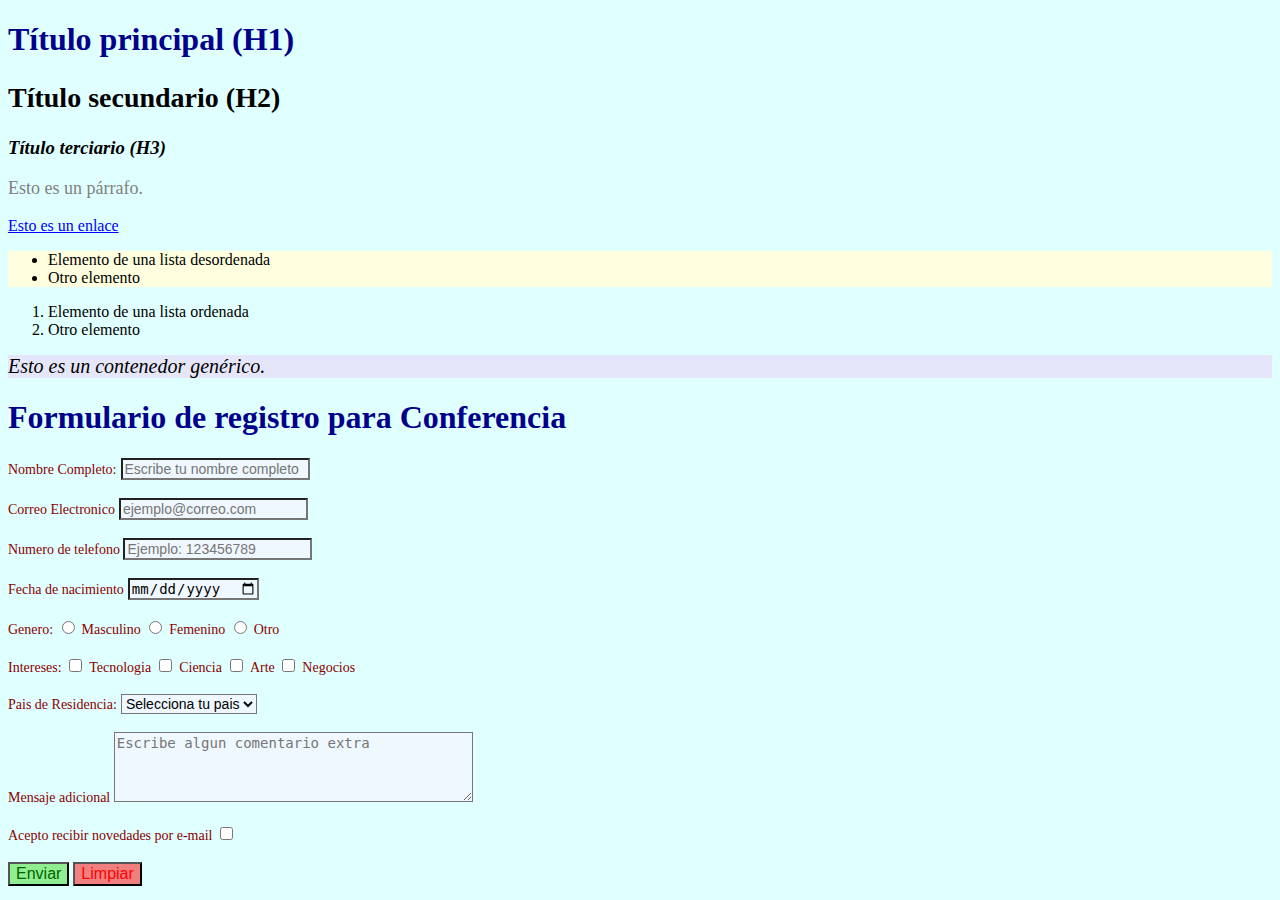
<file: index.html>
<!DOCTYPE html>
<html lang="en">
<head>
  <meta charset="UTF-8">
  <meta name="viewport" content="width=device-width, initial-scale=1.0">
  <title>Document</title>
  <link rel="stylesheet" href="27-11.css">
</head>
<body>
  
</body>
</html>
<!-- Estructura y contenido -->

<h1>Título principal (H1)</h1> <!-- Títulos de diferentes niveles -->
<h2>Título secundario (H2)</h2>
<h3>Título terciario (H3)</h3>

<p>Esto es un párrafo.</p> <!-- Texto en párrafos -->

<a href="https://example.com">Esto es un enlace</a> <!-- Enlace a otra página -->


<ul>
  <li>Elemento de una lista desordenada</li>
  <li>Otro elemento</li>
</ul> <!-- Lista desordenada -->

<ol>
  <li>Elemento de una lista ordenada</li>
  <li>Otro elemento</li>
</ol> <!-- Lista ordenada -->

<div>
  Esto es un contenedor genérico.
</div> <!-- División o contenedor -->

<!-- Formularios -->

<h1>Formulario de registro para Conferencia</h1>
    <form action="submit.html" method="POST">
        <!--Nombre Completo-->
        <label for="nombre">Nombre Completo:</label>
        <input type="text" class="formCamp" id="nombre" name="nombre" placeholder="Escribe tu nombre completo" maxlength="14" required>

        <br><br>

        <!-- Correo Electronico -->
         <label for="email">Correo Electronico</label>
         <input type="email" class="formCamp" name="email" id="email" placeholder="ejemplo@correo.com" required>

         <br><br>

         <!-- Numero de telefono -->

         <label for="telefono"> Numero de telefono </label>
         <input type="number" class="formCamp" id="telefono" name="telefono" placeholder="Ejemplo: 123456789" required>

         <br><br>

        <!-- Fecha de Nacimiento -->

        <label for="fecha"> Fecha de nacimiento</label>
        <input type="date" class="formCamp" name="fecha" id="fecha">
        <br><br>

        <!-- Genero -->

        <label> Genero: </label>
        <input type="radio" id="masculino" name="genero" value="1" required>
        <label for="masculino"> Masculino </label>
        <input type="radio" id="femenino" name="genero" value="2" required>
        <label for="femenino"> Femenino </label>
        <input type="radio" id="otro" name="genero" value="3" required>
        <label for="otro">Otro</label>

        <br><br>

        <!-- Interes -->

        <label> Intereses: </label>
        <input type="checkbox" id="tecnologia" name="intereses" value="Tecnologia">
        <label for="tecnologia">Tecnologia</label>
        <input type="checkbox" id="ciencia" name="intereses" value="Ciencia">
        <label for="ciencia">Ciencia</label>
        <input type="checkbox" id="arte" name="intereses" value="Arte">
        <label for="arte"> Arte </label>
        <input type="checkbox" id="negocios" name="intereses" value="Negocios">
        <label for="negocios"> Negocios </label>

        <br><br>

        <!--Pais de residencia-->
        <label for="pais"> Pais de Residencia:</label>
        <select class="formCamp" name="pais" id="pais">
            <option value="">Selecciona tu pais</option>
            <option value="argentina">Argentina</option>
            <option value="ecuador">Ecuador</option>
            <option value="mexico">Mexico</option>
        </select>
        <br><br>

        <!-- Mensaje Adicional -->
        <label for="mensaje">Mensaje adicional </label>
        <textarea name="mensaje" class="formCamp" id="mensaje" rows="4" cols="40" placeholder="Escribe algun comentario extra"></textarea>
        <br><br>

        <!-- ¿Acepta recibir novedades? -->
         <label for="novedades">Acepto recibir novedades por e-mail</label>
         <input type="checkbox" name="novedades" id="novedades">
        <br><br>

        <!-- Botones -->

        <button type="submit">Enviar</button>
        <button type="reset"> Limpiar </button>

    </form>
        

    </body>
</html>
</file>
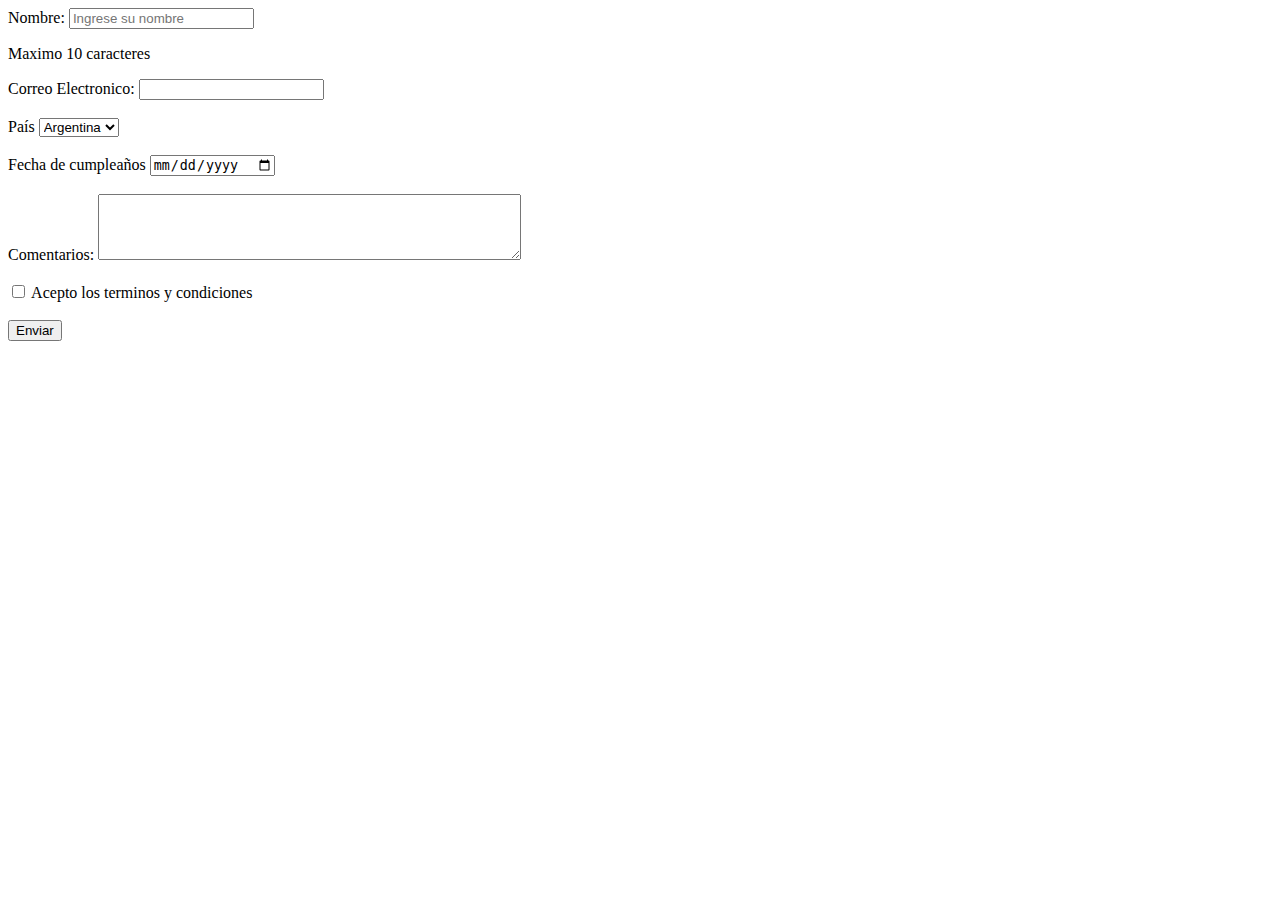
<file: form.html>
<!DOCTYPE html>
<html lang="en">
<head>
    <meta charset="UTF-8">
    <meta name="viewport" content="width=device-width, initial-scale=1.0">
    <title>Formulario De Registro</title>
</head>
<body>
    
    <!-- El formulario se inicia con la etiqueta <form> -->
    <form action="submit.html" method="POST">
        <!-- El metodo POST envia informacion, y el metodo GET trae informacion -->      
        <!--
        action: Especifica a donde se enviara el formulario.
        method: POST es el metodo HTTP que se utiliza
        -->
        <!-- Entrada de texto para el nombre -->
         <label for="nombre">Nombre:  </label>
        <input type="text" id="nombre" name="nombre" maxlength="10" pattern="[a-z]{1,10}" title="NO SE PERMITEN NUMEROS" placeholder="Ingrese su nombre" required>
        <!--type="text": Especifica un campo de texto
            id: Identificador UNICO del campo, se utiliza para asociarlo con la etiqueta <label>
            name: Nombre del campo, es importante para identificarlo en el servidor.
            maxLength: Se establece un maximo de caracteres
            pattern: Se utiliza para utilizar solamente letras y no numeros
            title: Es un mensaje de aviso de que estas haciendo algo mal
            placeholder: Indica en manera transparente que es lo que tiene que completar el usuario
            required: Hace que este campo sea obligatorio   
        -->
        <p>Maximo 10 caracteres</p>

        <!-- Input para el email -->
         <label for="email">Correo Electronico:</label>
         <input type="email" id="email" name="email" required>
        <!--
                type="email": Valida que el usuario ingrese un formato de correo valido.
        -->
                
        <br><br>

        <!-- Selector de opciones (dropdown)-->

        <label for="pais">País</label>
        <select name="pais" id="pais">
            <option value="argentina"> Argentina</option>
            <option value="ecuador"> Ecuador</option>
            <option value="mexico"> Mexico</option>

            <!--
            <select> : Crea un menu desplegable.
            <option> : Cada opcion disponible en el menú.
            value: El valor que se enviara al servidor cuando el usuario seleccione esta opcion
            -->

        </select>

        <br><br>

        <label for="cumpleaños">Fecha de cumpleaños</label>
        <input type="date" id="cumpleaños" name="cumpleaños">

        <!-- 
       <type>="date" : El tipo Date lo que hace es poder elegir cualquier fecha. 
        -->

        <br><br>

        <!-- Area de texto para comentarios -->

        <label for="comentarios"> Comentarios: </label>
        <textarea name="comentarios" id="comentraios" rows="4" cols="50"></textarea>
        <!-- 
       <textarea> : Campo para texto largo.
        rows y cols: Especifican el tamaño inicial del area de texto. 
        -->
        <br><br>

        <!-- Casilla de verificacion -->
         <label>
            <input type="checkbox" name="terminos" required>
            Acepto los terminos y condiciones
         </label>

         <!--
         type="checkbox": Crea una casilla para seleccionar o no.
         required: Hace que sea obligatorio
         -->

         <br><br>

        <!--Boton de envio de formulario -->
        <button type="submit">Enviar</button>
        <!--El atributo submit lo que hace es enviar los datos del formulario al servidor-->
    </form>



</body>
</html>
</file>
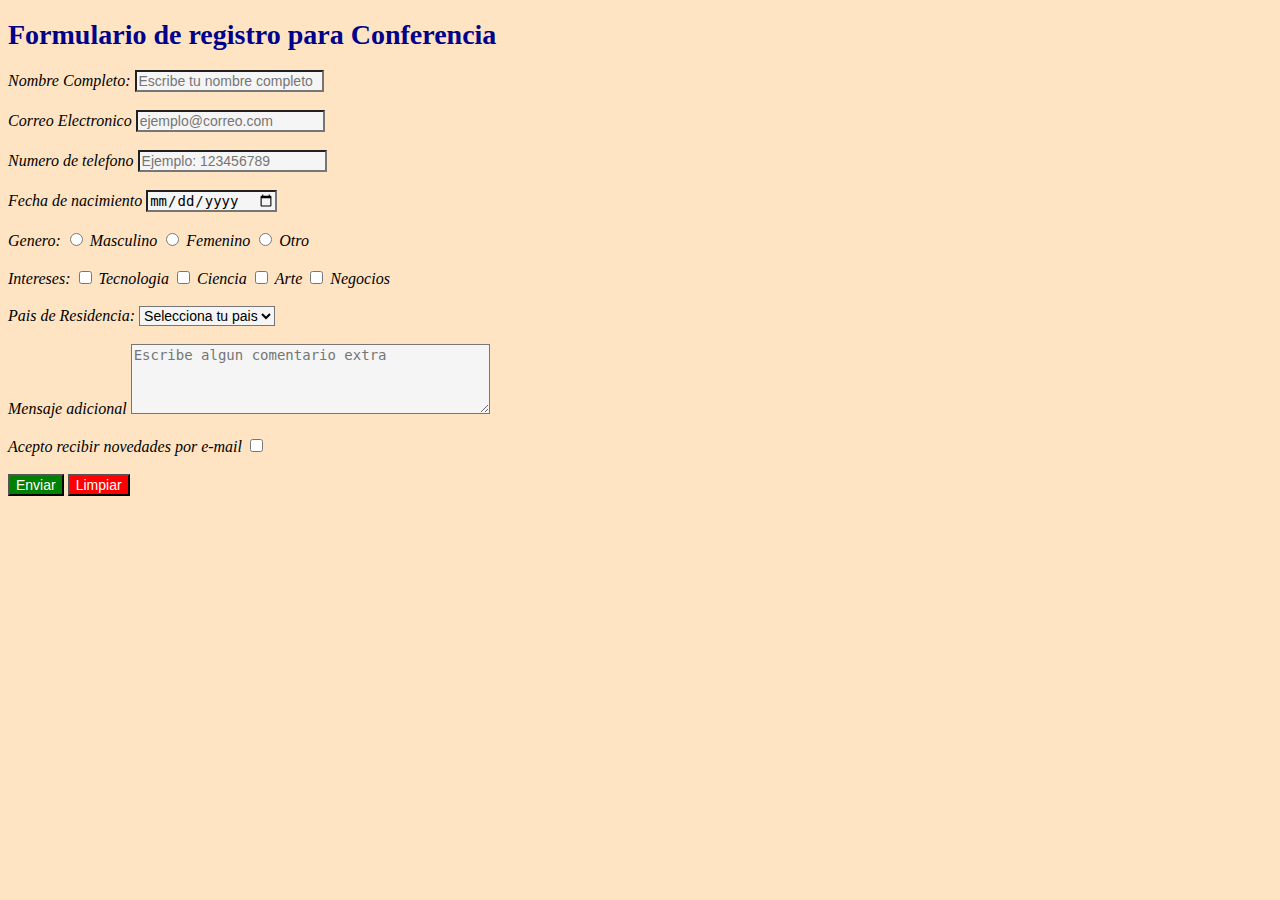
<file: registro.html>
<!DOCTYPE html>
<html lang="en">
<head>
    <meta charset="UTF-8">
    <meta name="viewport" content="width=device-width, initial-scale=1.0">
    <title>Forulario de registro para Conferencia</title>
    <link rel="stylesheet" href="styles.css">
</head>
<body>
    
    <h1>Formulario de registro para Conferencia</h1>
    <form action="submit.html" method="POST">
        <!--Nombre Completo-->
        <label for="nombre">Nombre Completo:</label>
        <input type="text" class="fondoClaro" name="nombre" placeholder="Escribe tu nombre completo" maxlength="14" required>

        <br><br>

        <!-- Correo Electronico -->
         <label for="email">Correo Electronico</label>
         <input type="email" class="fondoClaro" name="email" id="email" placeholder="ejemplo@correo.com" required>

         <br><br>

         <!-- Numero de telefono -->

         <label for="telefono"> Numero de telefono </label>
         <input type="number" class="fondoClaro" id="telefono" name="telefono" placeholder="Ejemplo: 123456789" required>

         <br><br>

        <!-- Fecha de Nacimiento -->

        <label for="fecha"> Fecha de nacimiento</label>
        <input type="date" class="fondoClaro" name="fecha" id="fecha">
        <br><br>

        <!-- Genero -->

        <label> Genero: </label>
        <input type="radio" class="RYC"  id="masculino" name="genero" value="1" required>
        <label for="masculino"> Masculino </label>
        <input type="radio" class="RYC" id="femenino" name="genero" value="2" required>
        <label for="femenino"> Femenino </label>
        <input type="radio" class="RYC" id="otro" name="genero" value="3" required>
        <label for="otro">Otro</label>

        <br><br>

        <!-- Interes -->

        <label> Intereses: </label>
        <input type="checkbox" class="RYC" id="tecnologia" name="intereses" value="Tecnologia">
        <label for="tecnologia">Tecnologia</label>
        <input type="checkbox" class="RYC" id="ciencia" name="intereses" value="Ciencia">
        <label for="ciencia">Ciencia</label>
        <input type="checkbox" class="RYC" id="arte" name="intereses" value="Arte">
        <label for="arte"> Arte </label>
        <input type="checkbox" class="RYC" id="negocios" name="intereses" value="Negocios">
        <label for="negocios"> Negocios </label>

        <br><br>

        <!--Pais de residencia-->
        <label for="pais"> Pais de Residencia:</label>
        <select name="pais" class="fondoClaro" id="pais">
            <option value="">Selecciona tu pais</option>
            <option value="argentina">Argentina</option>
            <option value="ecuador">Ecuador</option>
            <option value="mexico">Mexico</option>
        </select>
        <br><br>

        <!-- Mensaje Adicional -->
        <label for="mensaje">Mensaje adicional </label>
        <textarea name="mensaje" class="fondoClaro" id="mensaje" rows="4" cols="40" placeholder="Escribe algun comentario extra"></textarea>
        <br><br>

        <!-- ¿Acepta recibir novedades? -->
         <label for="novedades">Acepto recibir novedades por e-mail</label>
         <input type="checkbox" name="novedades" id="novedades">
        <br><br>

        <!-- Botones -->

        <button type="submit">Enviar</button>
        <button type="reset" class="reset"> Limpiar </button>

    </form>

</body>
</html>
</file>
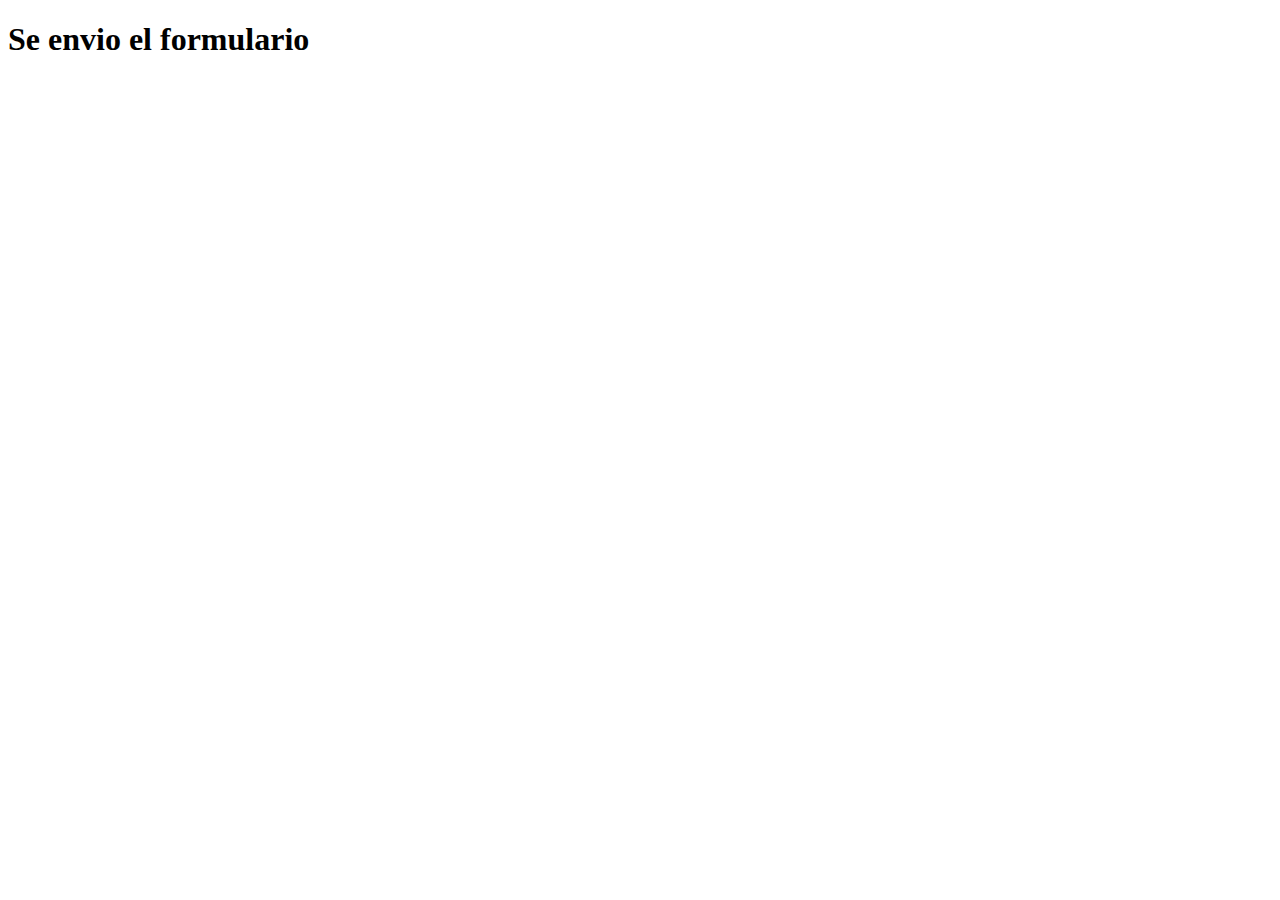
<file: submit.html>
<!DOCTYPE html>
<html lang="en">
<head>
    <meta charset="UTF-8">
    <meta name="viewport" content="width=device-width, initial-scale=1.0">
    <title>Document</title>
</head>
<body>
    <h1>Se envio el formulario</h1>
</body>
</html>
</file>
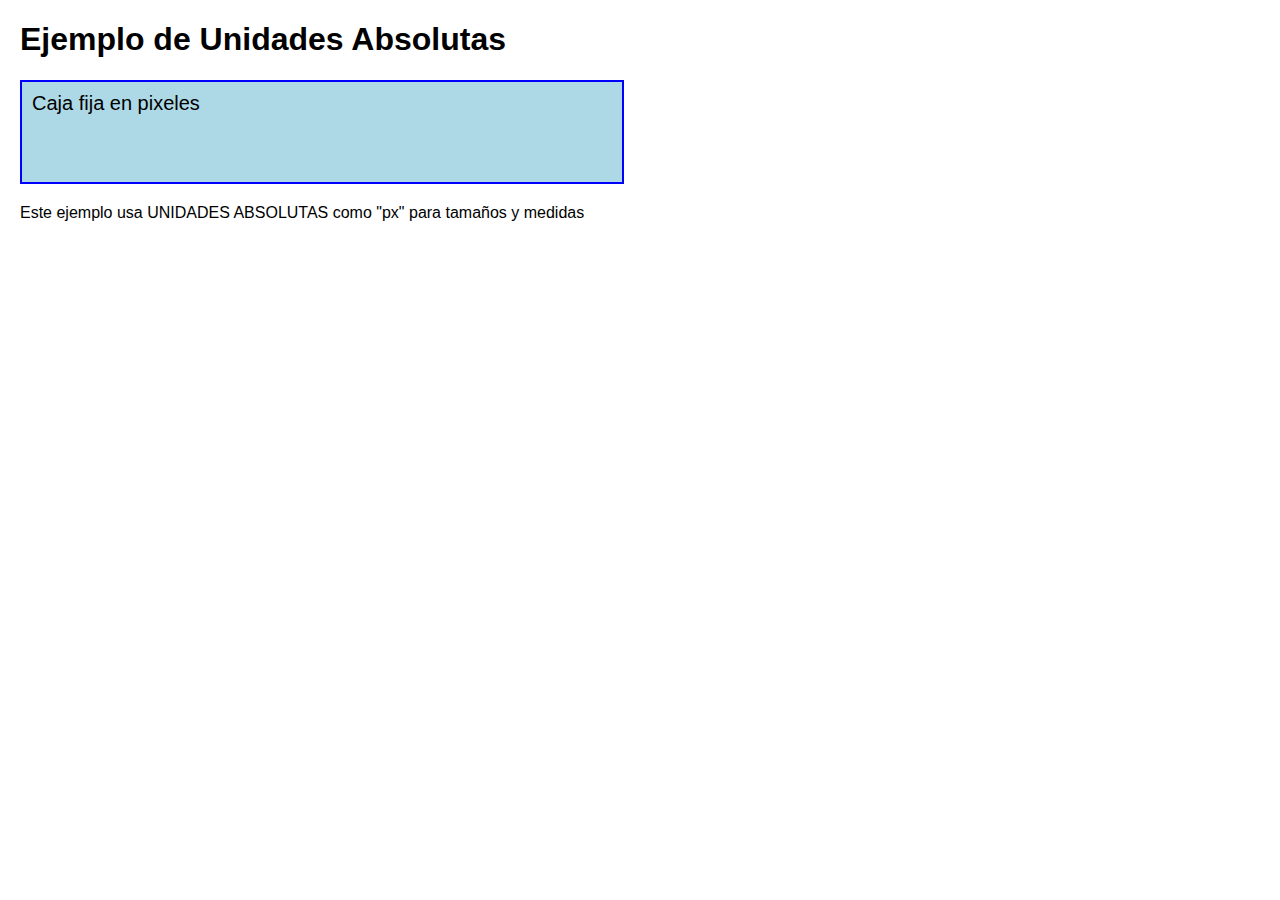
<file: udma.html>
<!DOCTYPE html>
<html lang="en">
<head>
    <meta charset="UTF-8">
    <meta name="viewport" content="width=device-width, initial-scale=1.0">
    <link rel="stylesheet" href="udma.css">
    <title>Unidades de Medidas Absolutas</title>
</head>
<body>
    <h1>Ejemplo de Unidades Absolutas</h1>
    <div class="box">
        <p class="text"> Caja fija en pixeles</p>
    </div>
    <p>Este ejemplo usa UNIDADES ABSOLUTAS como "px" para tamaños y medidas</p>
</body>
</html>
</file>
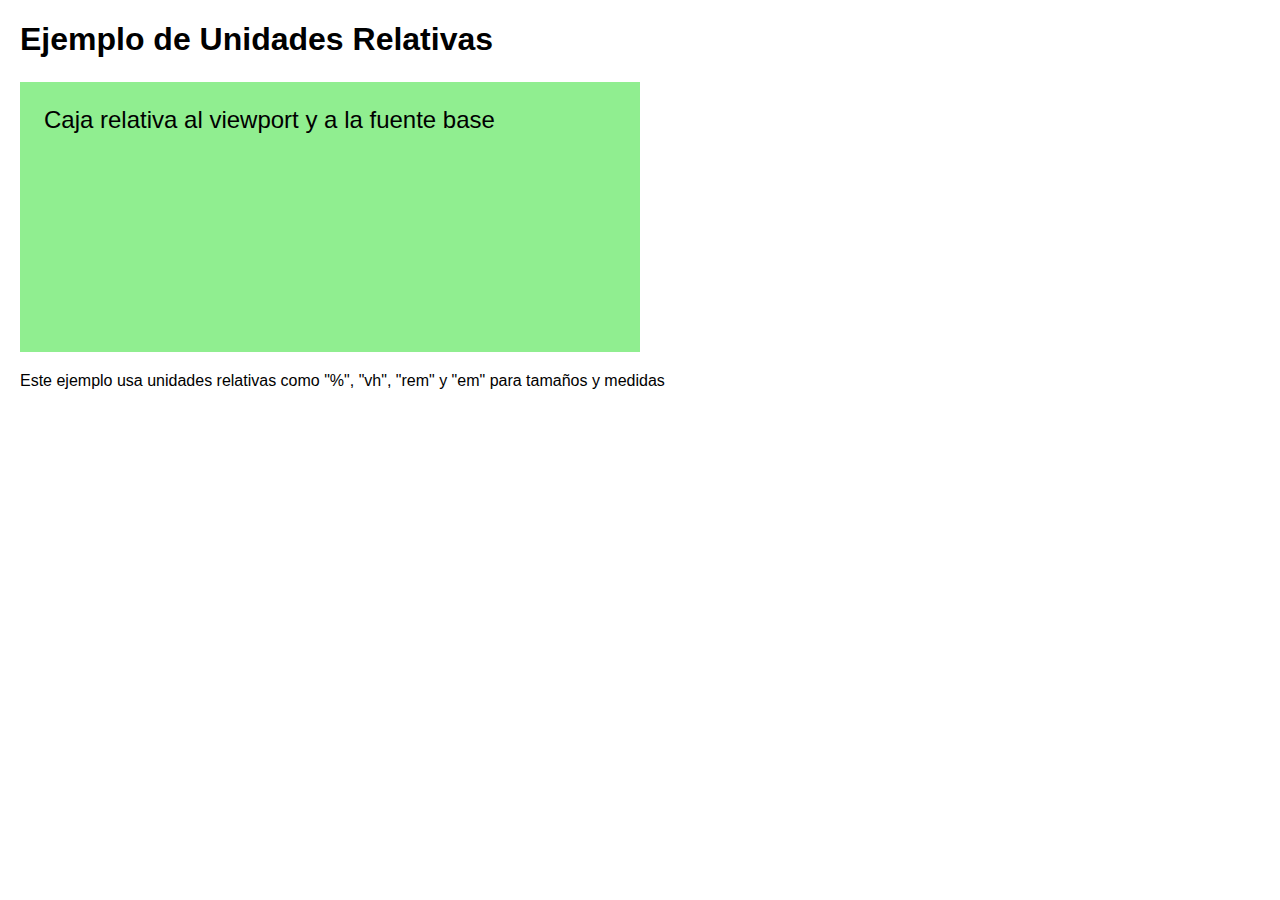
<file: udmr.html>
<!DOCTYPE html>
<html lang="en">
<head>
    <meta charset="UTF-8">
    <meta name="viewport" content="width=device-width, initial-scale=1.0">
    <link rel="stylesheet" href="udmr.css">
    <title>Unidades de Medidas Relativas</title>
</head>
<body>
    <h1> Ejemplo de Unidades Relativas</h1>
    <div class="container">
        <p class="text"> Caja relativa al viewport y a la fuente base</p>
    </div>
    <p> Este ejemplo usa unidades relativas como "%", "vh", "rem" y "em" para tamaños y medidas</p>
</body>
</html>
</file>
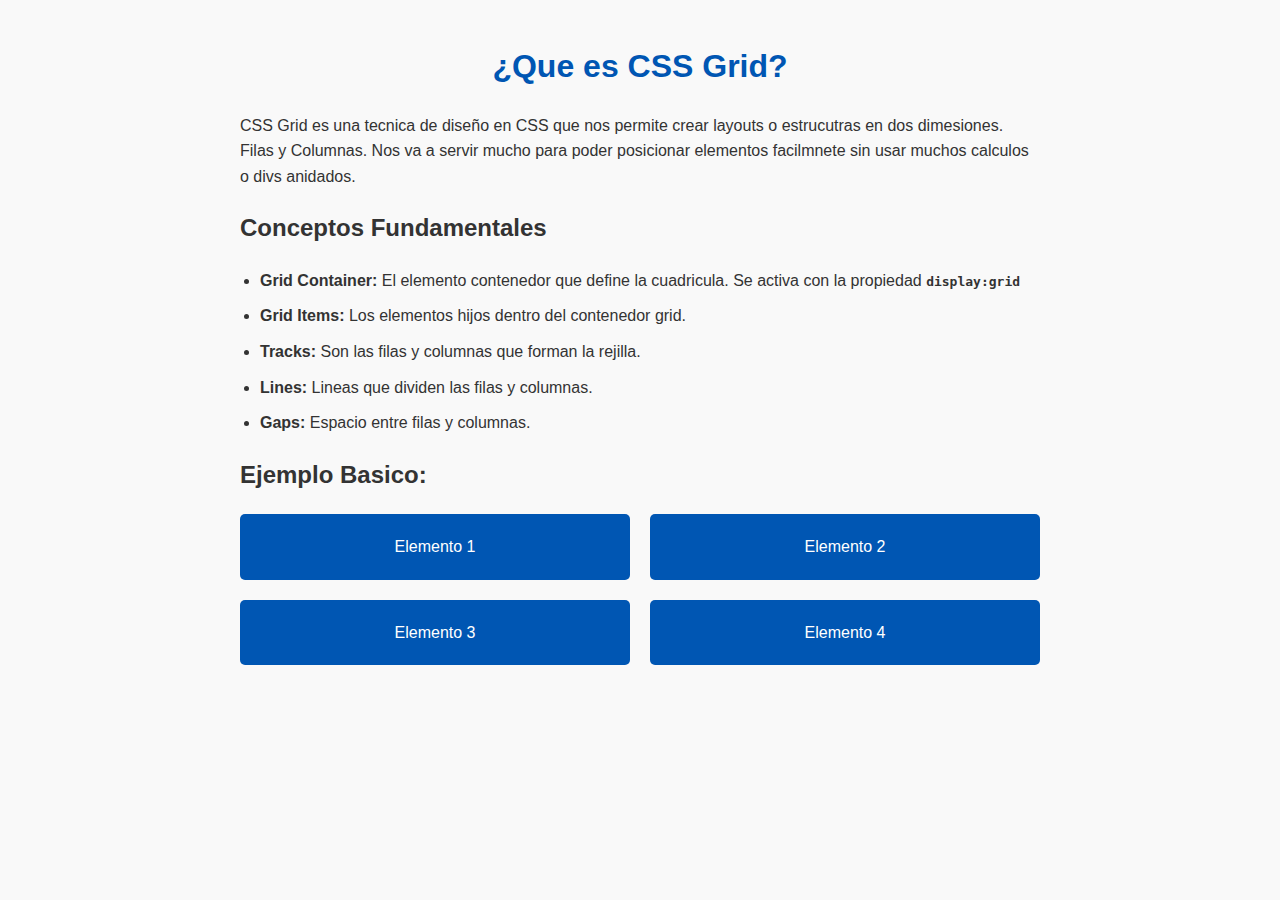
<file: grid/grid.html>
<!DOCTYPE html>
<html lang="en">
<head>
    <meta charset="UTF-8">
    <meta name="viewport" content="width=device-width, initial-scale=1.0">
    <title>Grid Explicacion</title>
    <link rel="stylesheet" href="grid.css">
</head>
<body>
<div class="container">
    <h1>¿Que es CSS Grid?</h1>
    <p>
        CSS Grid es una tecnica de diseño en CSS que nos permite crear layouts o estrucutras en dos dimesiones. Filas y Columnas.
        Nos va a servir mucho para poder posicionar elementos facilmnete sin usar muchos calculos o divs anidados.
    </p>

    <h2>Conceptos Fundamentales</h2>
    <ul>
        <li><strong>Grid Container: </strong> El elemento contenedor que define la cuadricula. Se activa con la propiedad <strong><code>display:grid</code></strong></li>
       
        <li><strong>Grid Items: </strong> Los elementos hijos dentro del contenedor grid.</li>
       
        <li><strong>Tracks: </strong> Son las filas y columnas que forman la rejilla.</li>
       
        <li><strong>Lines: </strong> Lineas que dividen las filas y columnas.</li>
       
        <li><strong>Gaps: </strong> Espacio entre filas y columnas.</li>

    </ul>

    <h2>Ejemplo Basico:</h2>

    <div class="grid-container">
        <div class="grid-item">Elemento 1</div>
        <div class="grid-item">Elemento 2</div>
        <div class="grid-item">Elemento 3</div>
        <div class="grid-item">Elemento 4</div>
        
    </div>
</div>
</body>
</html>
</file>
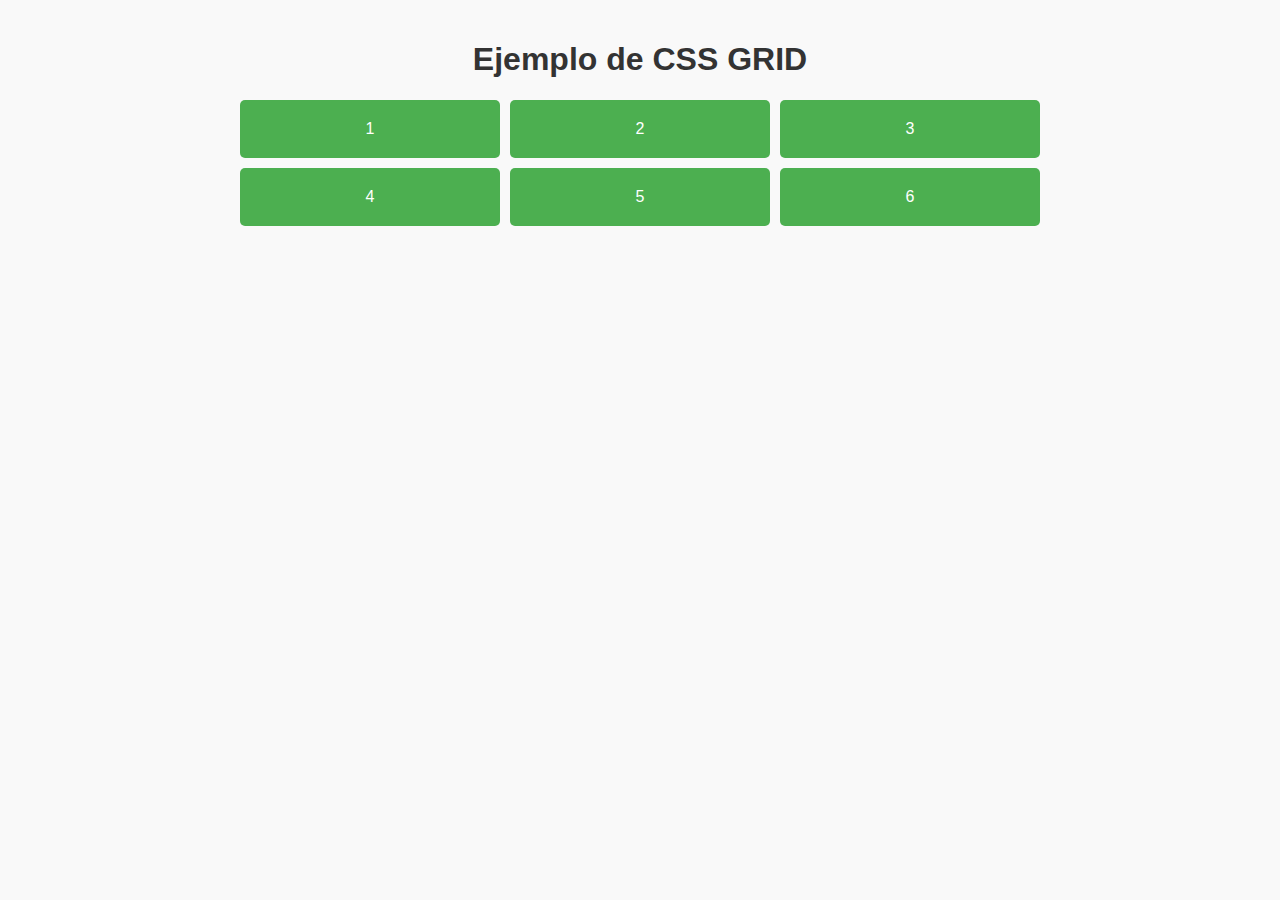
<file: grid/gridEjemplo.html>
<!DOCTYPE html>
<html lang="en">
<head>
    <meta charset="UTF-8">
    <meta name="viewport" content="width=device-width, initial-scale=1.0">
    <title>Ejercicio de CSS GRID</title>
    <link rel="stylesheet" href="gridEjemplo.css">
</head>
<body>
    <h1>Ejemplo de CSS GRID</h1>
    <div class="grid-container">
        <div class="grid-item">1</div>
        <div class="grid-item">2</div>
        <div class="grid-item">3</div>
        <div class="grid-item">4</div>
        <div class="grid-item">5</div>
        <div class="grid-item">6</div>

    </div>
</body>
</html>
</file>
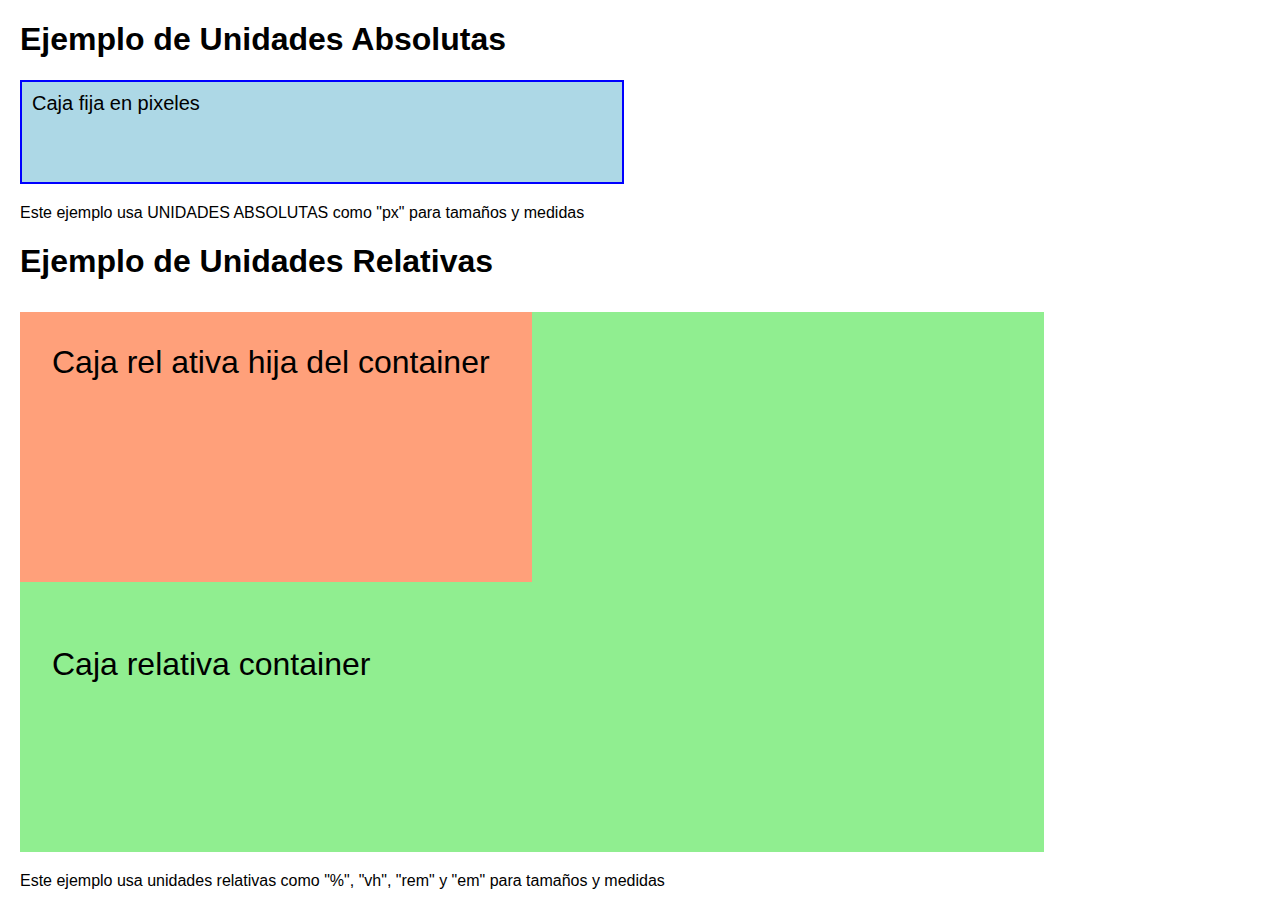
<file: UnidadesDeMedida/udma.html>
<!DOCTYPE html>
<html lang="en">
<head>
    <meta charset="UTF-8">
    <meta name="viewport" content="width=device-width, initial-scale=1.0">
    <link rel="stylesheet" href="udma.css">
    <title>Unidades de Medidas Absolutas</title>
</head>
<body>
    <h1>Ejemplo de Unidades Absolutas</h1>
    <div class="box">
        <p class="text"> Caja fija en pixeles</p>
    </div>
    <p>Este ejemplo usa UNIDADES ABSOLUTAS como "px" para tamaños y medidas</p>

    <h1> Ejemplo de Unidades Relativas</h1>
    <div class="container">
        <div class="container2">
            <p class="text1"> Caja rel  ativa hija del container</p>
        </div>  
            <p class="text1"> Caja relativa container</p>
    </div>
    <p> Este ejemplo usa unidades relativas como "%", "vh", "rem" y "em" para tamaños y medidas</p>
</body>
</html>
</file>
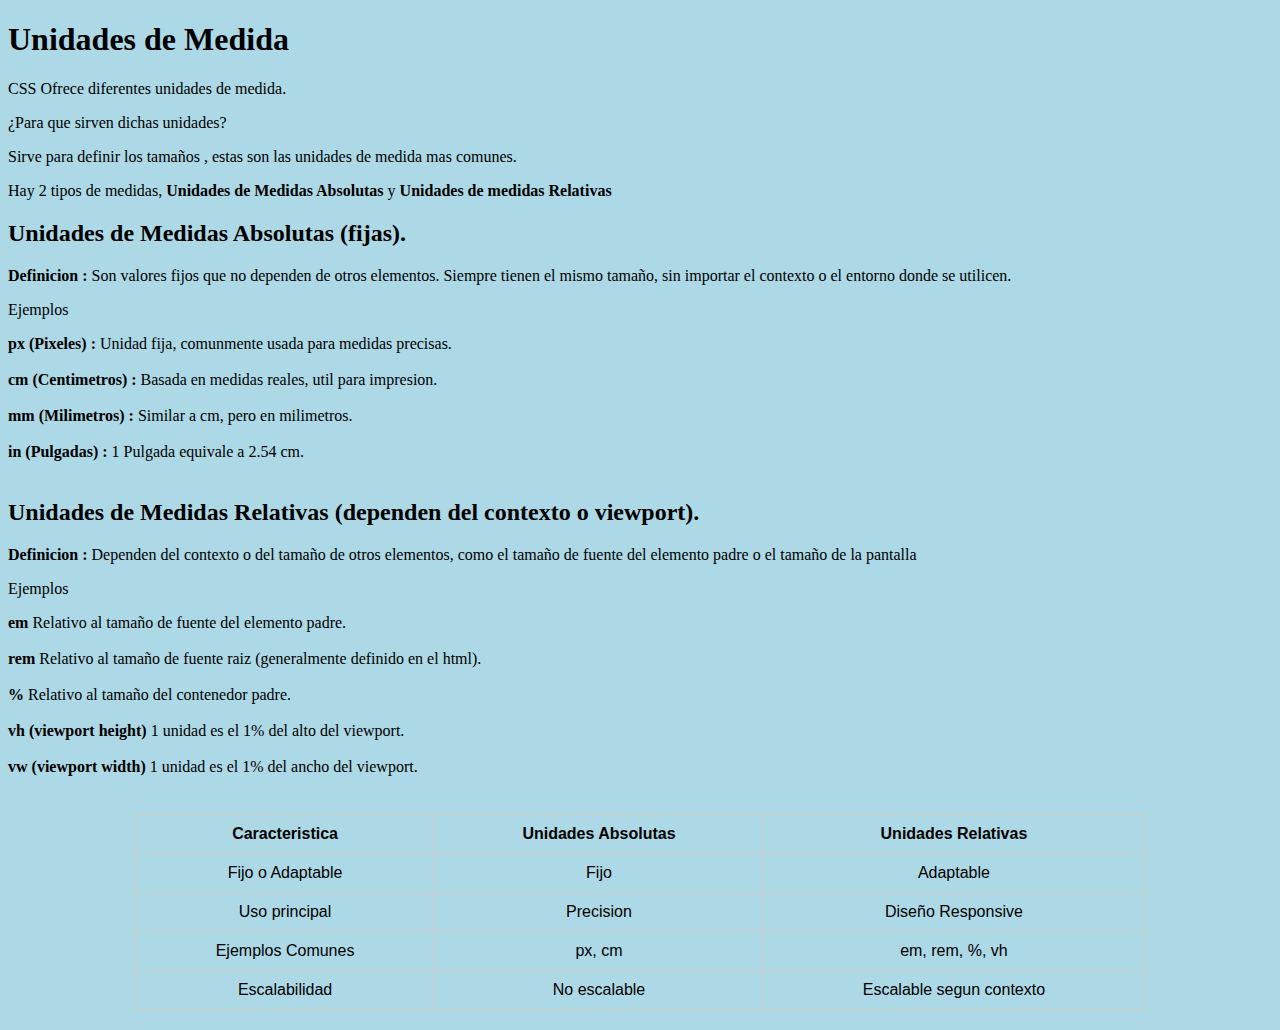
<file: UnidadesDeMedida/UnidadesDeMedida.html>
<!DOCTYPE html>
<html lang="en">
<head>
    <meta charset="UTF-8">
    <meta name="viewport" content="width=device-width, initial-scale=1.0">
    <link rel="stylesheet" href="UnidadesDeMedida.css">
    <title>Unidad De Medida</title>
</head>
<body>
    <h1>Unidades de Medida</h1>
    <p>CSS Ofrece diferentes unidades de medida.</p>
    <p>¿Para que sirven dichas unidades?</p>
    <p>Sirve para definir los tamaños , estas son las unidades de medida mas comunes.</p>
    <p>Hay 2 tipos de medidas, <strong>Unidades de Medidas Absolutas</strong> y <strong>Unidades de medidas Relativas</strong></p>
    <h2>Unidades de Medidas Absolutas (fijas).</h2>
    <p><strong>Definicion : </strong> Son valores fijos que no dependen de otros elementos.
    Siempre tienen el mismo tamaño, sin importar el contexto o el entorno donde se utilicen. </p>
    <p>Ejemplos</p>
    <li>
     <strong>px (Pixeles) : </strong> Unidad fija, comunmente usada para medidas precisas.
    </li>
    <br>

    <li>
        <strong>cm (Centimetros) : </strong> Basada en medidas reales, util para impresion.
    </li>
    <br>
    <li>
        <strong>mm (Milimetros) : </strong> Similar a cm, pero en milimetros.
    </li>
    <br>

    <li>
        <strong>in (Pulgadas) : </strong> 1 Pulgada equivale a 2.54 cm.
    </li>
    <br>

    <h2>Unidades de Medidas Relativas (dependen del contexto o viewport).</h2>
    <p><strong>Definicion : </strong> Dependen del contexto o del tamaño de otros elementos, como el tamaño de fuente del elemento padre o el tamaño de la pantalla </p>

    <p>Ejemplos</p>

    <li>
        <strong>em </strong> Relativo al tamaño de fuente del elemento padre.
    </li>
    <br>
    <li>
        <strong>rem </strong> Relativo al tamaño de fuente raiz (generalmente definido en el html).
    </li>
    <br>
    <li>
        <strong>% </strong> Relativo al tamaño del contenedor padre.
    </li>
    <br>
    <li>
        <strong>vh (viewport height) </strong> 1 unidad es el 1% del alto del viewport.
    </li>
    <br>
    <li>
        <strong>vw (viewport width) </strong> 1 unidad es el 1% del ancho del viewport.
    </li>
    <br>

    <table>
        <thead>
            <tr>
                <th>Caracteristica</th>
                <th>Unidades Absolutas</th>
                <th>Unidades Relativas</th>
            </tr>
        </thead>
        <tbody>
            <tr>
                <td>Fijo o Adaptable</td>
                <td>Fijo</td>
                <td>Adaptable</td>
            </tr>
            <tr>
                <td>Uso principal</td>
                <td>Precision</td>
                <td>Diseño Responsive</td>
            </tr>
            <tr>
                <td>Ejemplos Comunes</td>
                <td>px, cm</td>
                <td>em, rem, %, vh</td>
            </tr>
            <tr>
                <td>Escalabilidad</td>
                <td>No escalable</td>
                <td>Escalable segun contexto</td>
            </tr>


        </tbody>

    </table>
    
</body>
</html>
</file>
<file: 27-11.css>
body{
    background-color: lightcyan;
}


/* Ejercicio 1 : Titutlos   */

h1 {
    color: darkblue;

}

h2 {
    font-size: 28px;
}

h3 {
    font-style: italic;
}

/* Ejercicio 2 : Texto y Parrafos   */

p {
    color: gray;
    font-size: 18px;
    cursor: pointer;

}

/* Ejercicio 3 : Enlaces   */


a {
    color: blue;
    font-size: 16px;
}

/* Ejercicio 4 : Listas   */

ul {
    background-color: lightyellow;
    font-size: 16px;
}

ol{
    background-color: lightcyan;
    font-size: 16px;
}

/* Ejercicio 5 : Contenedor Generico   */

div {
    background-color: lavender;
    font-size: 20px;
    font-style: italic;
}

/* Ejercicio 6 : Formularios   */

form label {
    color: darkred;
    font-size: 14px;

}

.formCamp{
    font-size: 14px;
    background-color: aliceblue;
}

/* Ejercicio 7 : Botones   */

button{
    background-color: lightgreen;
    color: darkgreen;
    font-size: 16px;
    cursor: pointer;
}

button[type="reset"]{
    background-color: lightcoral;
    color: red;
}
</file>
<file: styles.css>
body{
    background-color: bisque;
}

h1{
    color: darkblue;
    font-size: 28px;
}

label{
    color: black;
    font-style: italic;
    font-size: 16px;
}

.fondoClaro{
   font-size: 14px;
   background-color: whitesmoke ; 
}

button{
    color: white;
    background-color: green;
    cursor: pointer;
    font-size: 14px;
}

button[type="reset"]{
    background-color: red;
}

/* Manera diferente de usar el type="reset"
.reset{
    background-color: red;
}
*/


select option {
    color: blue
}

.RYC{
    cursor: pointer;
}
</file>
<file: udma.css>
body{
    font-family: Arial, sans-serif;
    margin: 20px;
}

.box{
    width:600px ; /*Fijo en Pixeles*/
    height: 100px; /*Fijo en Pixeles*/
    background-color: lightblue;
    border: 2px solid blue;
    margin-bottom: 20px;

}

.text{
    font-size: 20px; 
    margin: 10px;
}
</file>
<file: udmr.css>
body{
    font-family: Arial, Helvetica, sans-serif;
    margin: 20px;
    font-size: 16px; /*ACA DEFINIMOS LA FUENTE BASE*/

}

.container{
    width: 50%; /* Relativo al ancho de la ventana*/
    height: 30vh; /* 30% de la altura del viewport*/
    background-color: lightgreen;
    margin-bottom: 20px;
}

.text{
    font-size: 1.5rem; /* Relativo al tamaño de fuente raiz*/
    padding: 1em; /* Relativo al tamaño de fuente del contenedor*/
    
}
</file>
<file: grid/grid.css>
body{
    font-family: Arial, Helvetica, sans-serif;
    line-height: 1.6;
    margin: 0;
    padding: 0;
    background-color: #f9f9f9;
    color: #333;
}

/* Contenedor Principal */
.container{
    max-width: 800px;
    margin: 0 auto;
    padding: 20px;
}

/* Titulos */

h1 {
    color: #0056b3;
    text-align: center;
    margin-bottom: 20px;
}

h2 {
    color: #333;
    margin-top: 20px;
    margin-bottom: 10px;
}

/* Listas */

ul {
    margin: 20px 0;
    padding-left: 20px;
}

ul li {
    margin-bottom: 10px;
}

/* Contenedor de la Cuadricula */

.grid-container{
    display: grid;
    grid-template-columns: 1fr 1fr; /* Dos columnas iguales*/
    gap: 20px;
    margin-top: 20px;
}

/* Elementos de la Cuadricula */

.grid-item{
    background: #0056b3;
    color: white;
    border-radius: 5px;
    padding: 20px;
    text-align: center;
}
</file>
<file: grid/gridEjemplo.css>
body{
    font-family: Arial, Helvetica, sans-serif;
    margin: 0;
    padding: 20px;
    background-color: #f9f9f9;
}

h1{
    text-align: center;
    color: #333;
}

.grid-container{
    display: grid;
    grid-template-columns: repeat(3,1fr); /* 3 columnas iguales */
    gap: 10px; /* Espacio entre los elementos*/
    margin: 20px auto;
    max-width: 800px;
}

.grid-item{
    background-color: #4caf50;
    color: white;
    border-radius: 5px;
    text-align: center;
    padding: 20px;
    font-size: 1.em;
}
</file>
<file: UnidadesDeMedida/udma.css>
body{
    font-family: Arial, sans-serif;
    margin: 20px;
    font-size: 16px; /*ACA DEFINIMOS LA FUENTE BASE*/
    
}

.box{
    width:600px ; /*Fijo en Pixeles*/
    height: 100px; /*Fijo en Pixeles*/
    background-color: lightblue;
    border: 2px solid blue;
    margin-bottom: 20px;
}

.text{
    font-size: 20px; 
    margin: 10px;
}


.container{
    width: 80vw; /* Relativo al ancho de la ventana*/
    height: 60vh; /* 60% de la altura del viewport*/
    background-color: lightgreen;
    margin-bottom: 20px;
    font-size: 12px;

}

.text1{
    font-size: 2rem; /* Relativo al tamaño de fuente raiz*/
    padding: 1em; /* Relativo al tamaño de fuente del contenedor*/
    
}
.container2{
    width: 50%; /* Relativo al ancho de la ventana*/
    height: 30vh; /* 30% de la altura del viewport*/
    background-color: lightsalmon;
    margin-bottom: 20px;
    font-size: 12px;

}
</file>
<file: UnidadesDeMedida/UnidadesDeMedida.css>
body{
    background-color: lightblue;
}

table{
    width: 80%;
    margin: 20px auto;
    border-collapse: collapse;
    font-family: Arial, sans-serif;
}

th, td{
    border: 1px solid #ccc;
    padding: 10px;
    text-align: center;
}

th{
    background-color: lightblue;
}

tr:nth-chil(even){
    background-color: #f9f9f9;
}

tr:hover{
    background-color: lightcyan;
}
</file>
